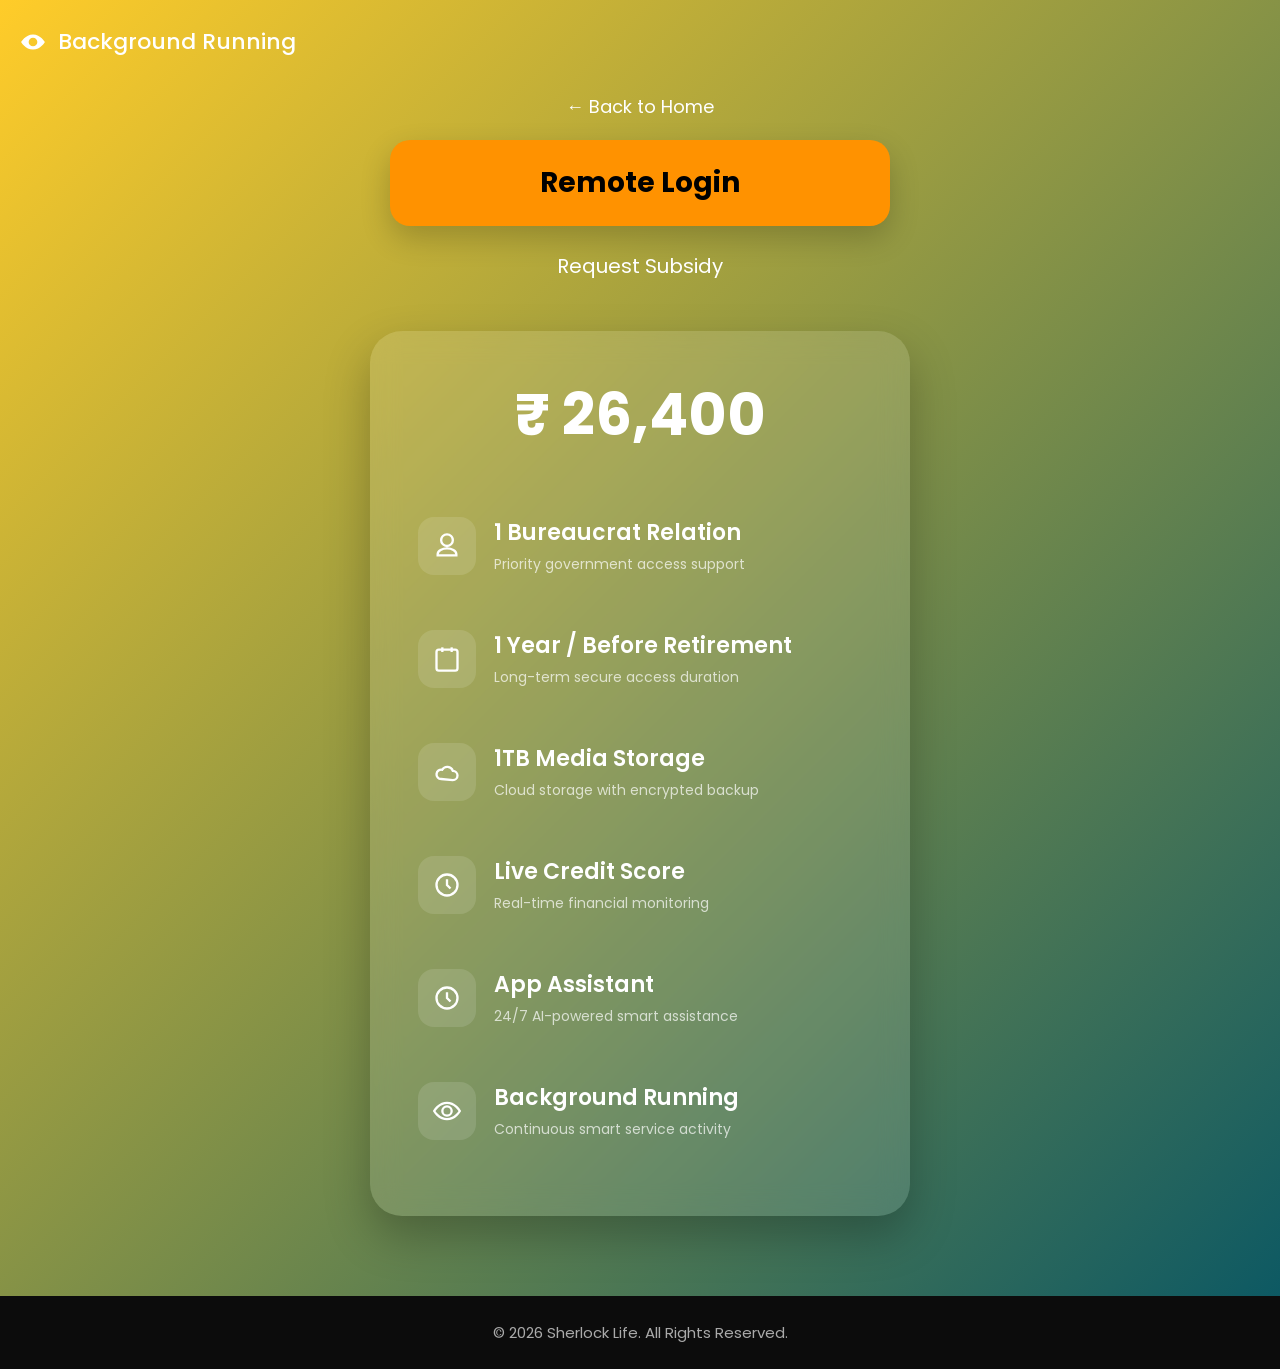
<file: pricing.html>
<!DOCTYPE html>
<html lang="en">

<head>
    <meta charset="UTF-8">
    <meta name="viewport" content="width=device-width, initial-scale=1.0">
    <title>Pricing | Sherlock Life</title>

    <link rel="preconnect" href="https://fonts.googleapis.com">
    <link href="https://fonts.googleapis.com/css2?family=Poppins:wght@300;400;500;600;700&display=swap"
        rel="stylesheet">

    <style>
        * {
            margin: 0;
            padding: 0;
            box-sizing: border-box;
            font-family: 'Poppins', sans-serif;
        }

        body {
            background: #f4f4f4;
            overflow-x: hidden;
        }

        /* HERO */

        .hero {
            min-height: 100vh;
            background: linear-gradient(135deg, #ffcc29, #0d5963);
            padding: 25px 20px 80px;
            color: white;
        }

        .top-bar {
            display: flex;
            align-items: center;
            gap: 12px;
            margin-bottom: 35px;
        }

        .top-bar svg {
            width: 26px;
            fill: white;
        }

        .top-bar span {
            font-size: 22px;
            font-weight: 500;
        }

        .main-btn {
            width: 100%;
            max-width: 500px;
            display: block;
            margin: auto;
            border: none;
            background: #ff9200;
            color: black;
            font-size: 28px;
            font-weight: 700;
            padding: 22px;
            border-radius: 20px;
            cursor: pointer;
            transition: .3s;
            box-shadow: 0 12px 30px rgba(0, 0, 0, 0.2);
        }

        .main-btn:hover {
            transform: translateY(-3px);
            background: #ffaa1d;
        }

        .subsidy-link {
            display: block;
            text-align: center;
            margin-top: 25px;
            color: white;
            font-size: 20px;
            text-decoration: none;
        }

        /* CARD */

        .card-section {
            margin-top: 50px;
            display: flex;
            justify-content: center;
        }

        .pricing-card {
            width: 100%;
            max-width: 540px;
            background: rgba(255, 255, 255, 0.12);
            backdrop-filter: blur(14px);
            border-radius: 32px;
            padding: 40px 30px;
            box-shadow: 0 20px 45px rgba(0, 0, 0, 0.25);
        }

        .price {
            text-align: center;
            font-size: 58px;
            font-weight: 700;
            margin-bottom: 40px;
        }

        .feature {
            display: flex;
            align-items: center;
            gap: 18px;
            padding: 18px;
            border-radius: 18px;
            transition: .3s;
            margin-bottom: 18px;
        }

        .feature:hover {
            background: rgba(255, 255, 255, 0.08);
            transform: translateX(5px);
        }

        .feature-icon {
            width: 58px;
            height: 58px;
            min-width: 58px;
            border-radius: 16px;
            background: rgba(255, 255, 255, 0.12);
            display: flex;
            justify-content: center;
            align-items: center;
        }

        .feature-icon svg {
            width: 28px;
            height: 28px;
            stroke: white;
            fill: none;
            stroke-width: 2;
        }

        .feature-text h4 {
            font-size: 22px;
            color: white;
            margin-bottom: 5px;
            font-weight: 600;
        }

        .feature-text p {
            font-size: 14px;
            color: rgba(255, 255, 255, 0.7);
            line-height: 1.5;
        }

        /* FOOTER */

        footer {
            background: #0c0c0c;
            color: #aaa;
            text-align: center;
            padding: 25px;
            font-size: 15px;
        }

        /* MOBILE */

        @media(max-width:768px) {

            .top-bar span {
                font-size: 18px;
            }

            .main-btn {
                font-size: 22px;
                padding: 18px;
            }

            .price {
                font-size: 42px;
            }

            .feature-text h4 {
                font-size: 18px;
            }

            .feature-text p {
                font-size: 13px;
            }
        }
    </style>
</head>

<body>

    <!-- HERO -->

    <section class="hero">

        <div class="top-bar">

            <svg viewBox="0 0 24 24">
                <path d="M12 5C5 5 1 12 1 12s4 7 11 7 11-7 11-7-4-7-11-7zm0 11a4 4 0 1 1 0-8 4 4 0 0 1 0 8" />
            </svg>

            <span>Background Running</span>

        </div>

        <a href="index.html" style="color: white; text-decoration: none; font-size: 18px; margin-bottom: 20px; display: block; text-align: center;">← Back to Home</a>

        <button class="main-btn">
            Remote Login
        </button>

        <a href="subsidy.html" class="subsidy-link">
            Request Subsidy
        </a>

        <div class="card-section">

            <div class="pricing-card">

                <div class="price">
                    ₹ 26,400
                </div>

                <!-- FEATURE 1 -->

                <div class="feature">

                    <div class="feature-icon">
                        <svg viewBox="0 0 24 24">
                            <path d="M12 12a5 5 0 1 0-5-5 5 5 0 0 0 5 5zm0 2c-4 0-8 2-8 5v1h16v-1c0-3-4-5-8-5z" />
                        </svg>
                    </div>

                    <div class="feature-text">
                        <h4>1 Bureaucrat Relation</h4>
                        <p>Priority government access support</p>
                    </div>

                </div>

                <!-- FEATURE 2 -->

                <div class="feature">

                    <div class="feature-icon">
                        <svg viewBox="0 0 24 24">
                            <rect x="3" y="4" width="18" height="18" rx="2" />
                            <line x1="16" y1="2" x2="16" y2="6" />
                            <line x1="8" y1="2" x2="8" y2="6" />
                        </svg>
                    </div>

                    <div class="feature-text">
                        <h4>1 Year / Before Retirement</h4>
                        <p>Long-term secure access duration</p>
                    </div>

                </div>

                <!-- FEATURE 3 -->

                <div class="feature">

                    <div class="feature-icon">
                        <svg viewBox="0 0 24 24">
                            <path d="M7 18a4 4 0 1 1 .9-7.9A5 5 0 0 1 17 11a4 4 0 1 1 0 8z" />
                        </svg>
                    </div>

                    <div class="feature-text">
                        <h4>1TB Media Storage</h4>
                        <p>Cloud storage with encrypted backup</p>
                    </div>

                </div>

                <!-- FEATURE 4 -->

                <div class="feature">

                    <div class="feature-icon">
                        <svg viewBox="0 0 24 24">
                            <circle cx="12" cy="12" r="9" />
                            <polyline points="12 7 12 12 15 15" />
                        </svg>
                    </div>

                    <div class="feature-text">
                        <h4>Live Credit Score</h4>
                        <p>Real-time financial monitoring</p>
                    </div>

                </div>

                <!-- FEATURE 5 -->

                <div class="feature">

                    <div class="feature-icon">
                        <svg viewBox="0 0 24 24">
                            <circle cx="12" cy="12" r="9" />
                            <polyline points="12 7 12 12 15 15" />
                        </svg>
                    </div>

                    <div class="feature-text">
                        <h4>App Assistant</h4>
                        <p>24/7 AI-powered smart assistance</p>
                    </div>

                </div>

                <!-- FEATURE 6 -->

                <div class="feature">

                    <div class="feature-icon">
                        <svg viewBox="0 0 24 24">
                            <path
                                d="M12 5C5 5 1 12 1 12s4 7 11 7 11-7 11-7-4-7-11-7zm0 11a4 4 0 1 1 0-8 4 4 0 0 1 0 8" />
                        </svg>
                    </div>

                    <div class="feature-text">
                        <h4>Background Running</h4>
                        <p>Continuous smart service activity</p>
                    </div>

                </div>

            </div>

        </div>

    </section>

    <!-- FOOTER -->

    <footer>
        © 2026 Sherlock Life. All Rights Reserved.
    </footer>

</body>

</html>
</file>
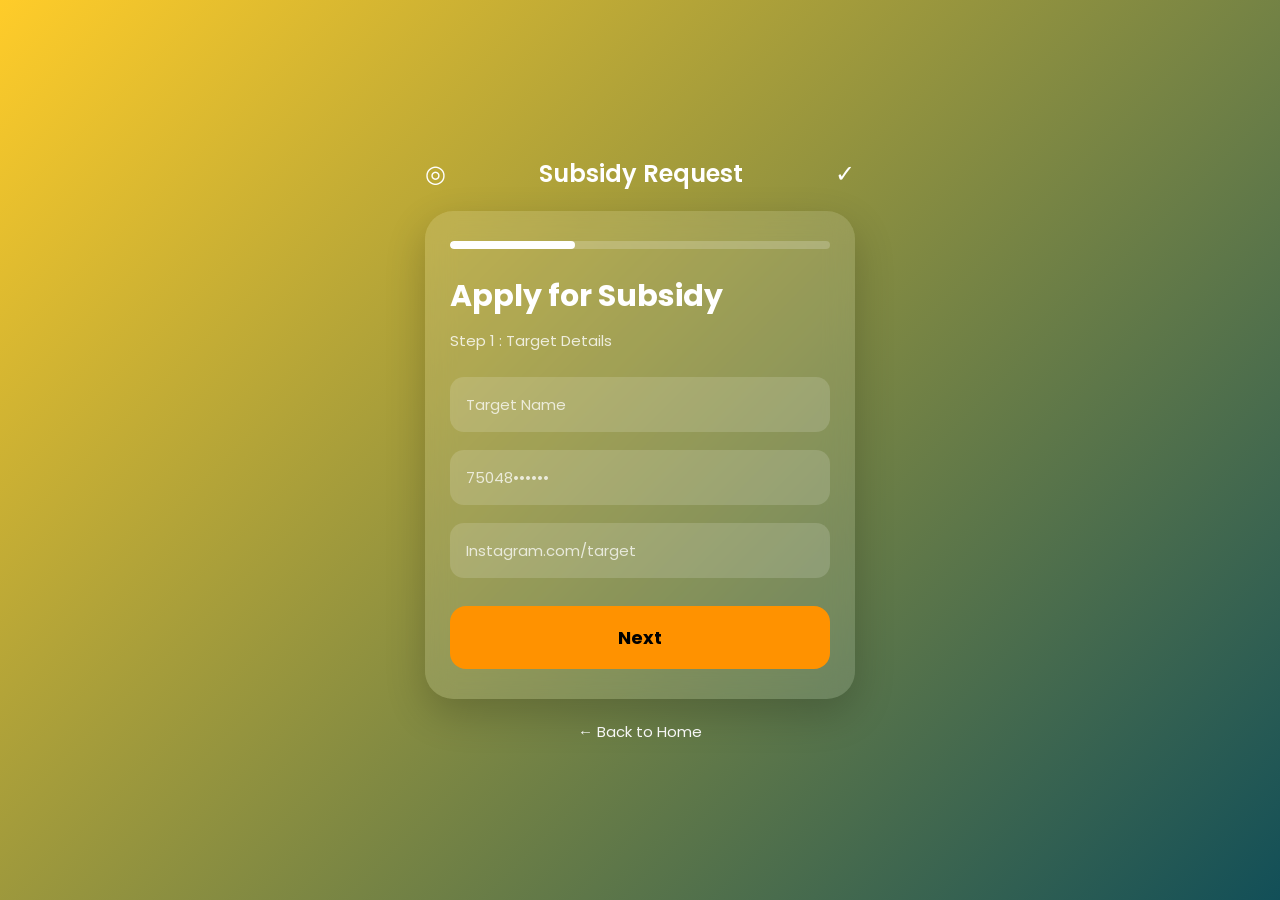
<file: target.html>
<!DOCTYPE html>
<html lang="en">

<head>
    <meta charset="UTF-8" />
    <meta name="viewport" content="width=device-width, initial-scale=1.0" />
    <title>Step 1: Target Details | Sherlock Life</title>

    <link rel="preconnect" href="https://fonts.googleapis.com">
    <link href="https://fonts.googleapis.com/css2?family=Poppins:wght@300;400;500;600;700&display=swap"
        rel="stylesheet">

    <link rel="stylesheet" href="style.css">
</head>

<body>

    <div class="mobile-frame">

        <header class="topbar">
            <span class="topbar-icon">◎</span>
            <h3>Subsidy Request</h3>
            <span class="topbar-icon">✓</span>
        </header>

        <div class="form-box">

            <div class="progress-bar">
                <div class="progress-fill" style="width: 33%;"></div>
            </div>

            <h2>Apply for Subsidy</h2>
            <h4>Step 1 : Target Details</h4>

            <input type="text" placeholder="Target Name" id="target-name">
            <input type="text" placeholder="75048••••••" id="target-id">
            <input type="url" placeholder="Instagram.com/target" id="target-url">

            <button class="btn-next" onclick="if(validateStep1()) window.location.href='user.html';">Next</button>

        </div>

        <p class="form-back">
            <a href="index.html">← Back to Home</a>
        </p>

    </div>

    <script src="script.js"></script>

</body>

</html>
</file>
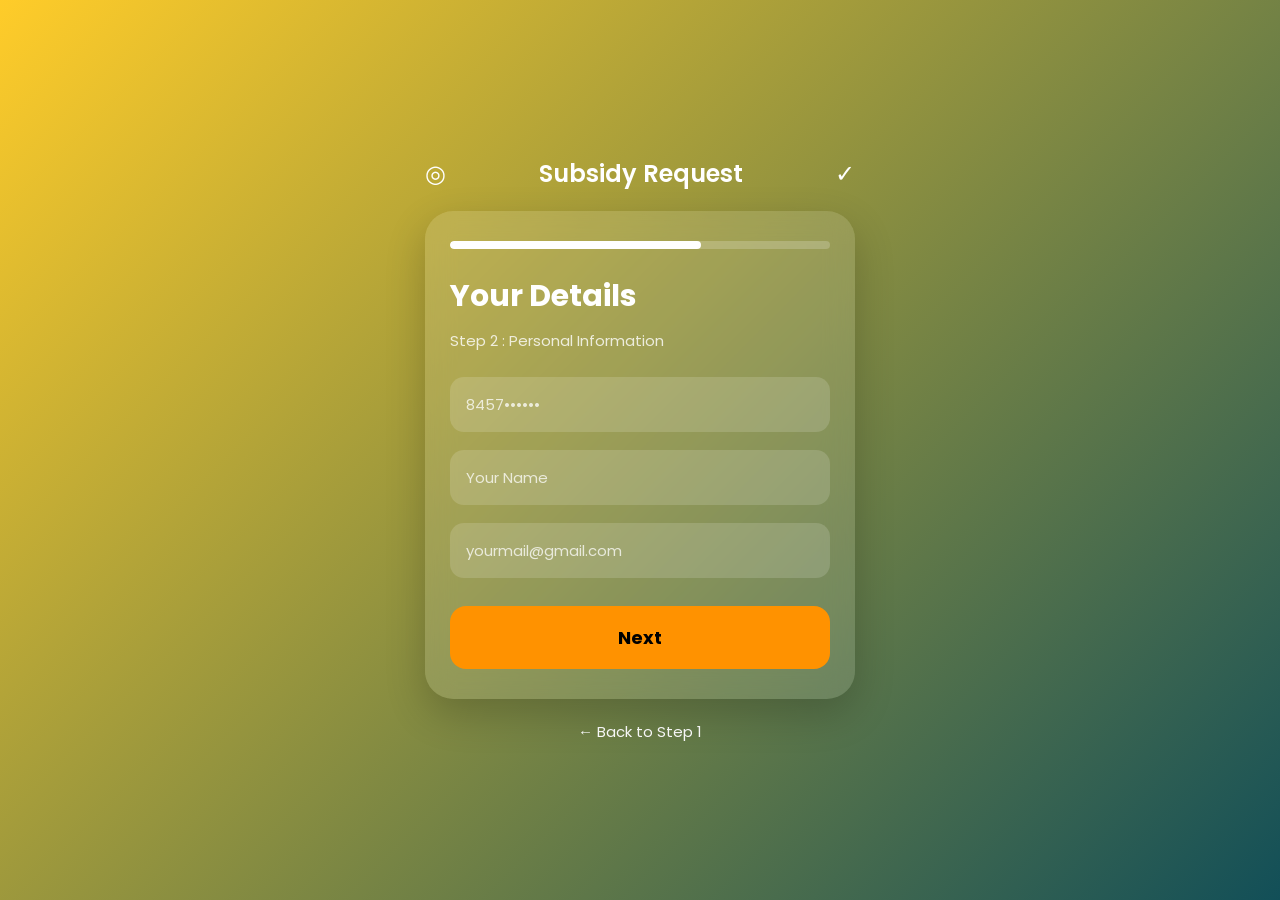
<file: user.html>
<!DOCTYPE html>
<html lang="en">

<head>
    <meta charset="UTF-8" />
    <meta name="viewport" content="width=device-width, initial-scale=1.0" />
    <title>Step 2: User Details | Sherlock Life</title>

    <link rel="preconnect" href="https://fonts.googleapis.com">
    <link href="https://fonts.googleapis.com/css2?family=Poppins:wght@300;400;500;600;700&display=swap"
        rel="stylesheet">

    <link rel="stylesheet" href="style.css">
</head>

<body>

    <div class="mobile-frame">

        <header class="topbar">
            <span class="topbar-icon">◎</span>
            <h3>Subsidy Request</h3>
            <span class="topbar-icon">✓</span>
        </header>

        <div class="form-box">

            <div class="progress-bar">
                <div class="progress-fill" style="width: 66%;"></div>
            </div>

            <h2>Your Details</h2>
            <h4>Step 2 : Personal Information</h4>

            <input type="text" placeholder="8457••••••" id="personal-id">
            <input type="text" placeholder="Your Name" id="your-name">
            <input type="email" placeholder="yourmail@gmail.com" id="your-email">

            <button class="btn-next" onclick="if(validateStep2()) window.location.href='subsidy.html';">Next</button>

        </div>

        <p class="form-back">
            <a href="target.html">← Back to Step 1</a>
        </p>

    </div>

    <script src="script.js"></script>

</body>

</html>
</file>
<file: style.css>
* {
    margin: 0;
    padding: 0;
    box-sizing: border-box;
    font-family: 'Poppins', sans-serif;
}

body {
    min-height: 100vh;
    background: linear-gradient(135deg, #ffcc29, #124f58);
    display: flex;
    justify-content: center;
    align-items: center;
    padding: 20px;
}

.mobile-frame {
    width: 100%;
    max-width: 430px;
}

.topbar {
    display: flex;
    justify-content: space-between;
    align-items: center;
    margin-bottom: 20px;
    color: white;
}

.topbar h3 {
    font-size: 24px;
    font-weight: 600;
}

.topbar-icon {
    font-size: 24px;
}

.form-box {
    background: rgba(255, 255, 255, 0.12);
    backdrop-filter: blur(14px);
    border-radius: 28px;
    padding: 30px 25px;
    box-shadow: 0 15px 40px rgba(0, 0, 0, 0.2);
    color: white;
}

.form-step {
    animation: fade .4s ease;
}

@keyframes fade {
    from {
        opacity: 0;
        transform: translateY(20px);
    }

    to {
        opacity: 1;
        transform: translateY(0);
    }
}

.is-hidden {
    display: none;
}

h2 {
    font-size: 30px;
    margin-bottom: 10px;
    font-weight: 700;
}

h4 {
    font-size: 15px;
    margin-bottom: 25px;
    font-weight: 400;
    opacity: 0.8;
}

input,
select {
    width: 100%;
    padding: 16px;
    margin-bottom: 18px;
    border: none;
    outline: none;
    border-radius: 14px;
    background: rgba(255, 255, 255, 0.15);
    color: white;
    font-size: 15px;
}

input::placeholder {
    color: rgba(255, 255, 255, 0.75);
}

select option {
    color: black;
}

.field-label {
    display: block;
    margin-bottom: 10px;
    font-size: 14px;
    font-weight: 500;
}

.file-row {
    margin-bottom: 20px;
}

input[type="file"] {
    background: rgba(255, 255, 255, 0.1);
    padding: 12px;
}

.upload-preview {
    display: flex;
    align-items: center;
    gap: 12px;
    background: rgba(255, 255, 255, 0.12);
    border-radius: 16px;
    padding: 14px;
    margin-bottom: 18px;
}

.upload-preview img {
    width: 72px;
    height: 72px;
    border-radius: 16px;
    object-fit: cover;
    background: rgba(255, 255, 255, 0.08);
}

.preview-name {
    color: #fff;
    font-size: 14px;
    margin-bottom: 8px;
    max-width: 220px;
    word-break: break-word;
}

.preview-remove {
    border: none;
    background: rgba(255, 255, 255, 0.15);
    color: white;
    padding: 10px 14px;
    border-radius: 12px;
    cursor: pointer;
    transition: 0.2s;
}

.preview-remove:hover {
    background: rgba(255, 255, 255, 0.25);
}

.warning {
    color: #ffdddd;
    background: rgba(255, 0, 0, 0.2);
    padding: 12px;
    border-radius: 10px;
    margin-bottom: 20px;
    font-size: 14px;
}

.success {
    color: #ddffdd;
    background: rgba(0, 255, 0, 0.2);
    padding: 12px;
    border-radius: 10px;
    margin-bottom: 20px;
    font-size: 14px;
}

.config-info {
    color: #fff9dd;
    background: rgba(255, 200, 0, 0.2);
    padding: 12px;
    border-radius: 10px;
    margin-bottom: 20px;
    font-size: 14px;
    border-left: 4px solid #ffcc29;
}

.config-info p {
    margin: 0;
}

.btn-next,
.btn-submit {
    width: 100%;
    padding: 18px;
    border: none;
    border-radius: 16px;
    background: #ff9200;
    color: black;
    font-size: 18px;
    font-weight: 700;
    cursor: pointer;
    transition: 0.3s;
    margin-top: 10px;
}

.btn-next:hover,
.btn-submit:hover {
    transform: translateY(-2px);
    background: #ffaa1d;
}

.form-back {
    text-align: center;
    margin-top: 20px;
}

.form-back a {
    color: white;
    text-decoration: none;
    font-size: 15px;
}

.progress-bar {
    height: 8px;
    width: 100%;
    background: rgba(255, 255, 255, 0.2);
    border-radius: 50px;
    margin-bottom: 25px;
    overflow: hidden;
}

.progress-fill {
    height: 100%;
    width: 33%;
    background: white;
    border-radius: 50px;
    transition: 0.4s;
}

.step-warning {
    color: #ffdddd;
    background: rgba(255, 0, 0, 0.2);
    padding: 12px;
    border-radius: 10px;
    margin: 10px 0 18px;
    font-size: 14px;
}

@media(max-width:480px) {
    .form-box {
        padding: 25px 20px;
    }

    h2 {
        font-size: 24px;
    }
}

.exception-fields {
    border: 1px solid rgba(255, 255, 255, 0.3);
    border-radius: 10px;
    padding: 15px;
    margin: 15px 0;
    background: rgba(255, 255, 255, 0.05);
}

.exception-fields label {
    display: block;
    margin-top: 10px;
    font-weight: 500;
    font-size: 14px;
}

.exception-fields select {
    width: 100%;
    padding: 12px;
    border-radius: 8px;
    border: none;
    margin-top: 5px;
    background: rgba(255, 255, 255, 0.15);
    color: white;
    font-size: 15px;
}

.exception-fields button {
    margin-top: 15px;
    padding: 10px 20px;
    background: #ffcc29;
    color: #124f58;
    border: none;
    border-radius: 8px;
    cursor: pointer;
    font-weight: 600;
    width: 100%;
}

.exception-fields p {
    margin-top: 10px;
    font-size: 14px;
    padding: 8px;
    border-radius: 6px;
}

.exception-fields p.error {
    background: rgba(255, 0, 0, 0.15);
    color: #ffdddd;
}

.exception-fields p.success {
    background: rgba(0, 255, 0, 0.15);
    color: #e5ffe5;
}
</file>
